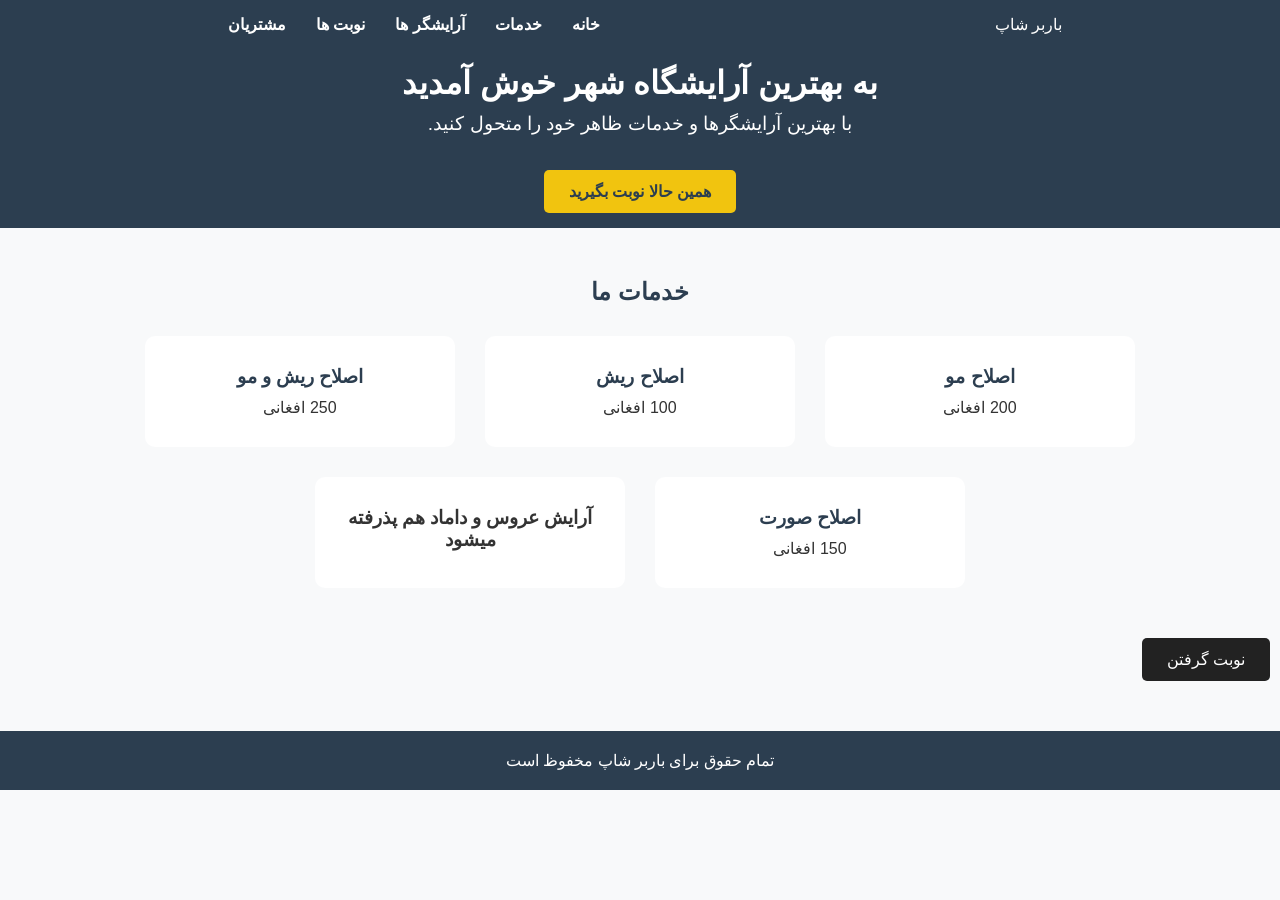
<file: index.html>
<!DOCTYPE html>
<html lang="en">
<head>
    <meta charset="UTF-8">
    <meta name="viewport" content="width=device-width, initial-scale=1.0">
    <title>Barber Shop</title>
    <link rel="stylesheet" href="css/style.css">
</head>
<body>
    <nav class="navbar">
        <div class="logo">باربر شاپ </div>
        <ul class="nav-links">
            <li><a href="index.html">خانه</a></li>
            <li><a href="services.html">خدمات</a></li>
            <li><a href="barbers.html">آرایشگر ها</a></li>
            <li><a href="appointments.html">نوبت ها</a></li>
            <li><a href="customers.html">مشتریان</a></li>
        </ul>
    </nav>

    <header class="hero">
        <h1>به بهترین آرایشگاه شهر خوش آمدید</h1>
        <p>با بهترین آرایشگرها و خدمات ظاهر خود را متحول کنید.</p>
        <a href="appointments.html" class="btn">همین حالا نوبت بگیرید</a>
    </header>

    <section class="services-previw">
        <h2>خدمات ما</h2>
       <div class="service-cards">

            <div class="card">
                <h3>اصلاح مو</h3>
                <p>200 افغانی</p>
          </div>

        <div class="card">
          <h3>اصلاح ریش</h3>
            <p>100 افغانی</p>
        </div>

        <div class="card">
            <h3>اصلاح ریش و مو</h3>
            <p>250 افغانی</p>
        </div>

        <div class="card">
           <h3>اصلاح صورت</h3>
            <p>150 افغانی</p>
        </div>
        <div class="AD">
            <h3>آرایش عروس و داماد هم پذرفته میشود</h3>
         </div>

    </section>
    <button onclick="welcomeMessage()">
        نوبت گرفتن
    </button>

    <footer>
        <p>تمام حقوق برای باربر شاپ مخفوظ است</p>
    </footer>
    <script src="js/script.js"></script>
</body>
</html>
</file>
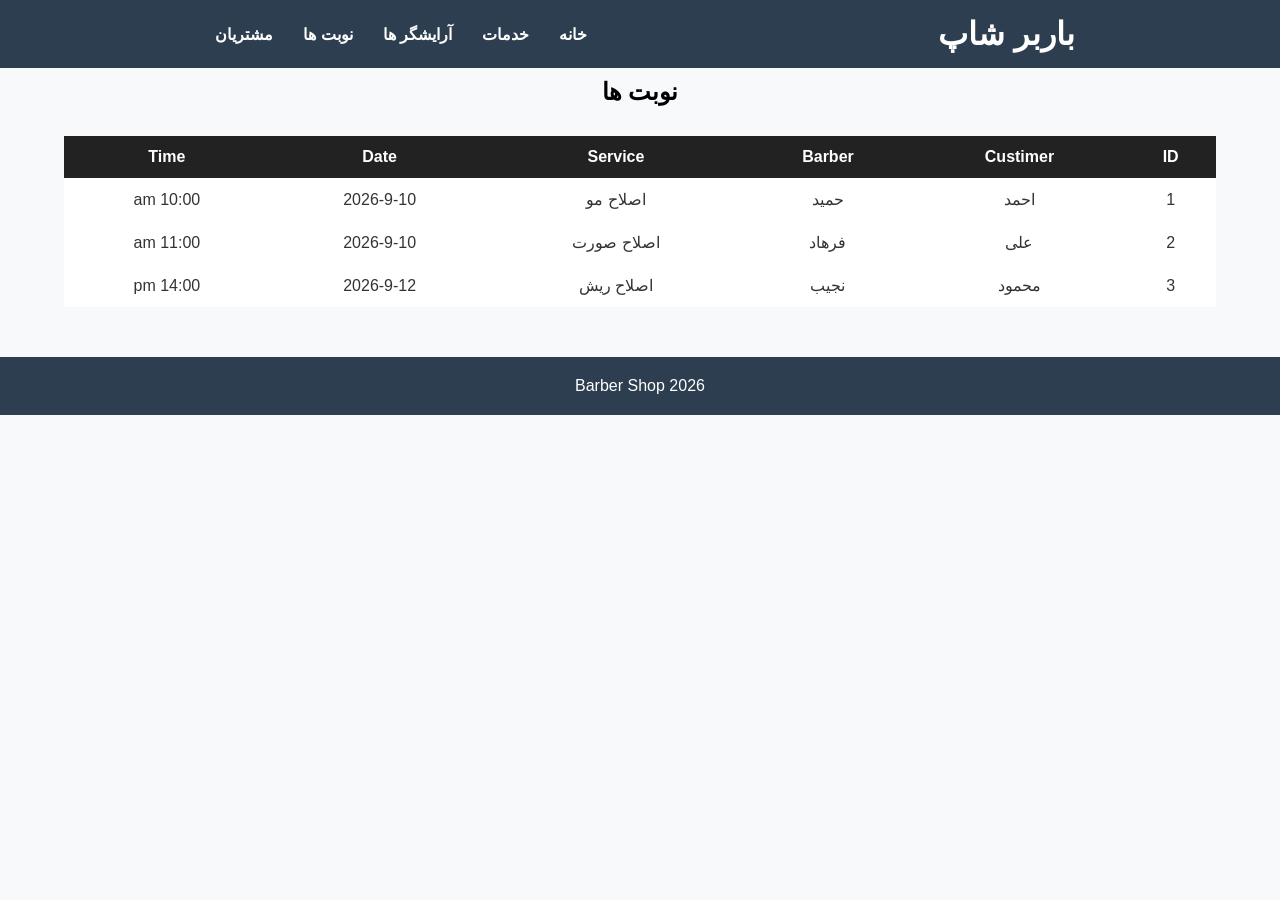
<file: appointments.html>
<!DOCTYPE html>
<html lang="fa">
<head>
    <meta charset="UTF-8">
    <meta name="viewport" 
    content="width=device-width, initial-scale=1.0">
    <title>appointments - Barber Shop</title>
    <link rel="stylesheet" href="css/style.css">
</head>
<body>
    <header>
        <h1>باربر شاپ</h1>
        <nav>
            <li><a href="index.html">خانه</a></li>
            <li><a href="services.html">خدمات</a></li>
            <li><a href="barbers.html">آرایشگر ها</a></li>
            <li><a href="appointments.html">نوبت ها</a></li>
            <li><a href="customers.html">مشتریان</a></li>
        </nav>
    </header>
    <main>
        <h2>نوبت ها</h2>
        <table>
            <tr>
                <th>ID</th>
                <th>Custimer</th>
                <th>Barber</th>
                <th>Service</th>
                <th>Date</th>
                <th>Time</th>
            </tr>
            <tr>
                <td>1</td>
                <td>احمد</td>
                <td>حمید</td>
                <td>اصلاح مو</td>
                <td>2026-9-10</td>
                <td>10:00 am</td>
            </tr>
            <tr>
                <td>2</td>
                <td>علی</td>
                <td>فرهاد</td>
                <td>اصلاح صورت</td>
                <td>2026-9-10</td>
                <td>11:00 am</td>
            </tr>
            <tr>
                <td>3</td>
                <td>محمود</td>
                <td>نجیب</td>
                <td>اصلاح ریش</td>
                <td>2026-9-12</td>
                <td>14:00 pm</td>
            </tr>
        </table>
    </main>
    <footer>
        <p>2026 Barber Shop</p>
    </footer>
    
</body>
</html>
</file>
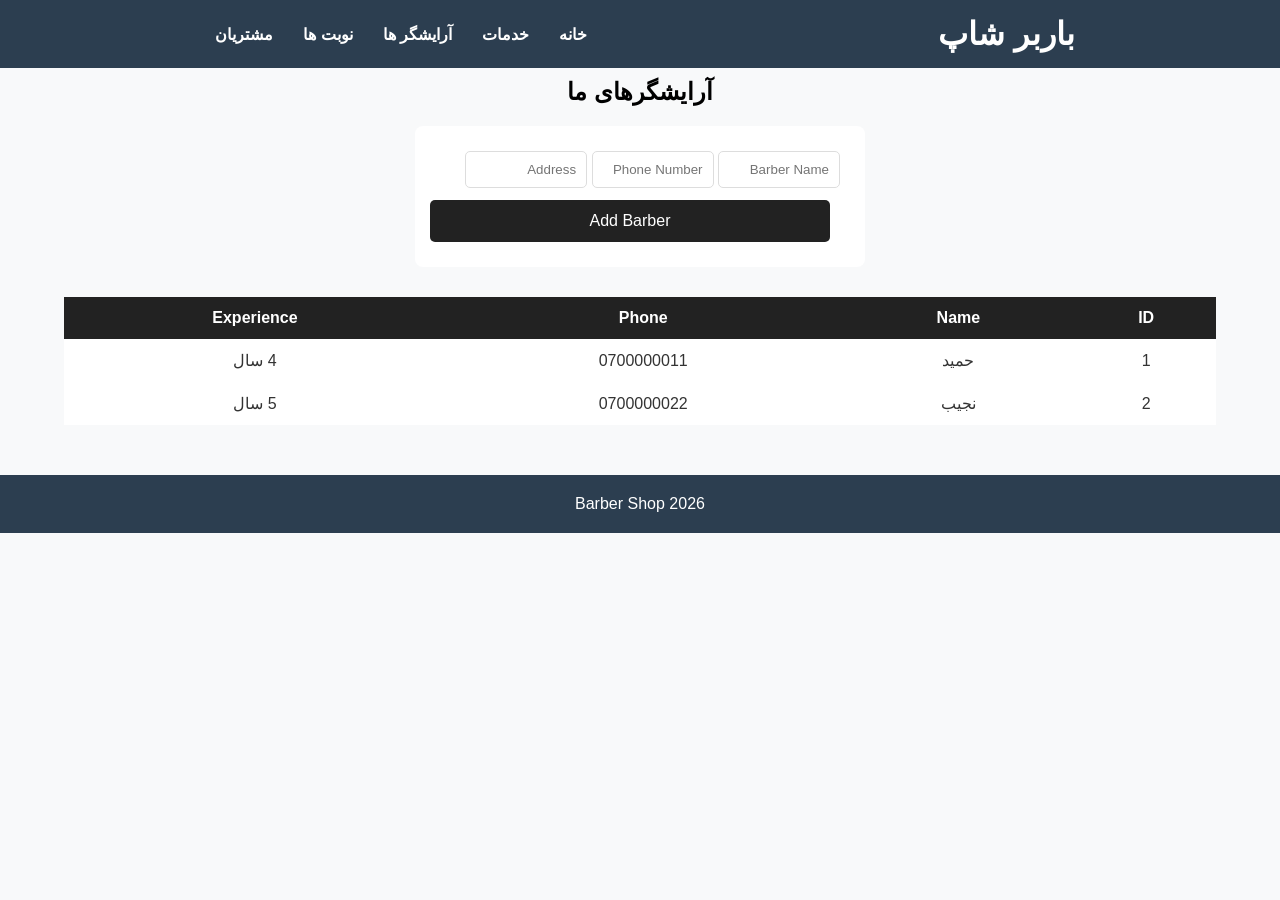
<file: barbers.html>
<!DOCTYPE html>
<html lang="fa">
<head>
    <meta charset="UTF-8">
    <meta name="viewport" 
    content="width=device-width, initial-scale=1.0">
    <title>Barbers - Barber Shop</title>
    <link rel="stylesheet" href="css/style.css">
</head>
<body>
    <header>
        <h1>باربر شاپ</h1>
        <nav>
            <li><a href="index.html">خانه</a></li>
            <li><a href="services.html">خدمات</a></li>
            <li><a href="barbers.html">آرایشگر ها</a></li>
            <li><a href="appointments.html">نوبت ها</a></li>
            <li><a href="customers.html">مشتریان</a></li>
        </nav>
    </header>
    <main>
        <h2>آرایشگرهای ما</h2>
        <form onsubmit="addBarber(event)">
            <input type="text" placeholder="Barber Name" required>
            <input type="text" placeholder="Phone Number" required>
            <input type="text" placeholder="Address">
            <button type="submit">Add Barber</button>
        </form>
        <table>
            <tr>
                <th>ID</th>
                <th>Name</th>
                <th>Phone</th>
                <th>Experience</th>
            </tr>
            <tr>
                <td>1</td>
                <td>حمید</td>
                <td>0700000011</td>
                <td>4 سال</td>
            </tr>
            <tr></tr>
                <td>2</td>
                <td>نجیب</td>
                <td>0700000022</td>
                <td>5 سال</td>
            </tr>
        </table>
    </main>
    
    <footer>
        <p>2026 Barber Shop</p>
    </footer>
    <script src="js/script.js"></script>
</body>
</html>
</file>
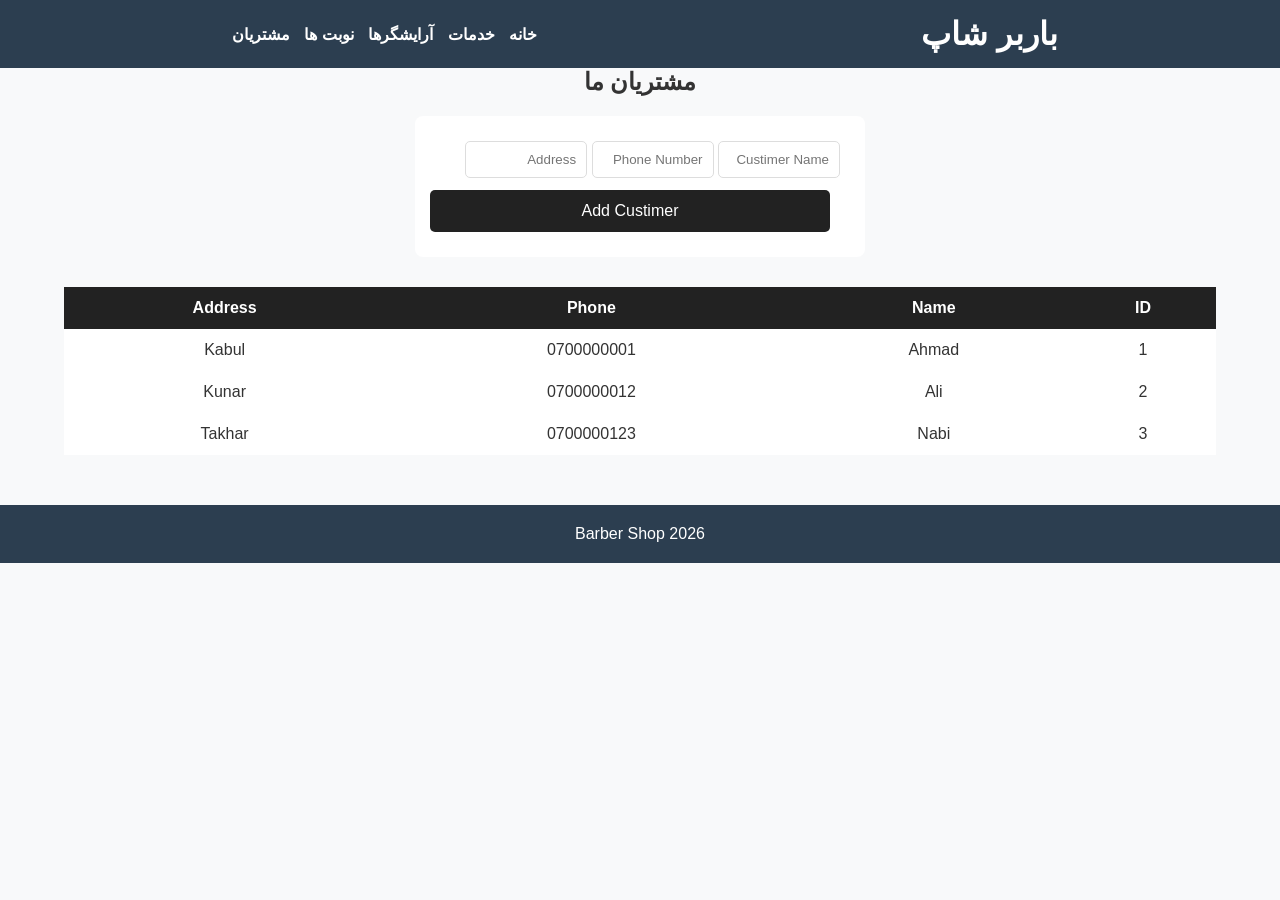
<file: customers.html>
<!DOCTYPE html>
<html lang="fa">
<head>
    <meta charset="UTF-8">
    <meta name="viewport" content="width=device-width, initial-scale=1.0">
    <title>Customers - Barber Shop</title>
    <link rel="stylesheet" href="css/style.css">
</head>
<body>
    <header>
        <h1>باربر شاپ</h1>
        <nav>
            <ul class="link">
            <a href="index.html">خانه</a>
            <a href="services.html">خدمات</a>
            <a href="barbers.html">آرایشگرها</a>
            <a href="appointments.html">نوبت ها</a>
            <a href="customers.html">مشتریان</a>
        </ul>
        </nav>
    </header>
    <mein>
        <h2 class="cust">مشتریان ما</h2>
        <form onsubmit="addCustomer(event)">
            <input type="text" placeholder="Custimer Name" required>
            <input type="text" placeholder="Phone Number" required>
            <input type="text" placeholder="Address">
            <button type="submit">Add Custimer</button>
        </form>
        <table>
            <tr>
                <th>ID</th>
                <th>Name</th>
                <th>Phone</th>
                <th>Address</th>
            </tr>

            <tr>
            <td>1</td>
            <td>Ahmad</td>
            <td>0700000001</td>
            <td>Kabul</td>   
        </tr>

        <tr></tr>
            <td>2</td>
            <td>Ali</td>
            <td>0700000012</td>
            <td>Kunar</td>   
        </tr>

        <tr></tr>
            <td>3</td>
            <td>Nabi</td>
            <td>0700000123</td>
            <td>Takhar</td>   
        </tr>
        </table>
    </mein>
    <footer>
        <p>2026 Barber Shop</p>
    </footer>
    <script src="js/script.js"></script>
</body>
</html>
</file>
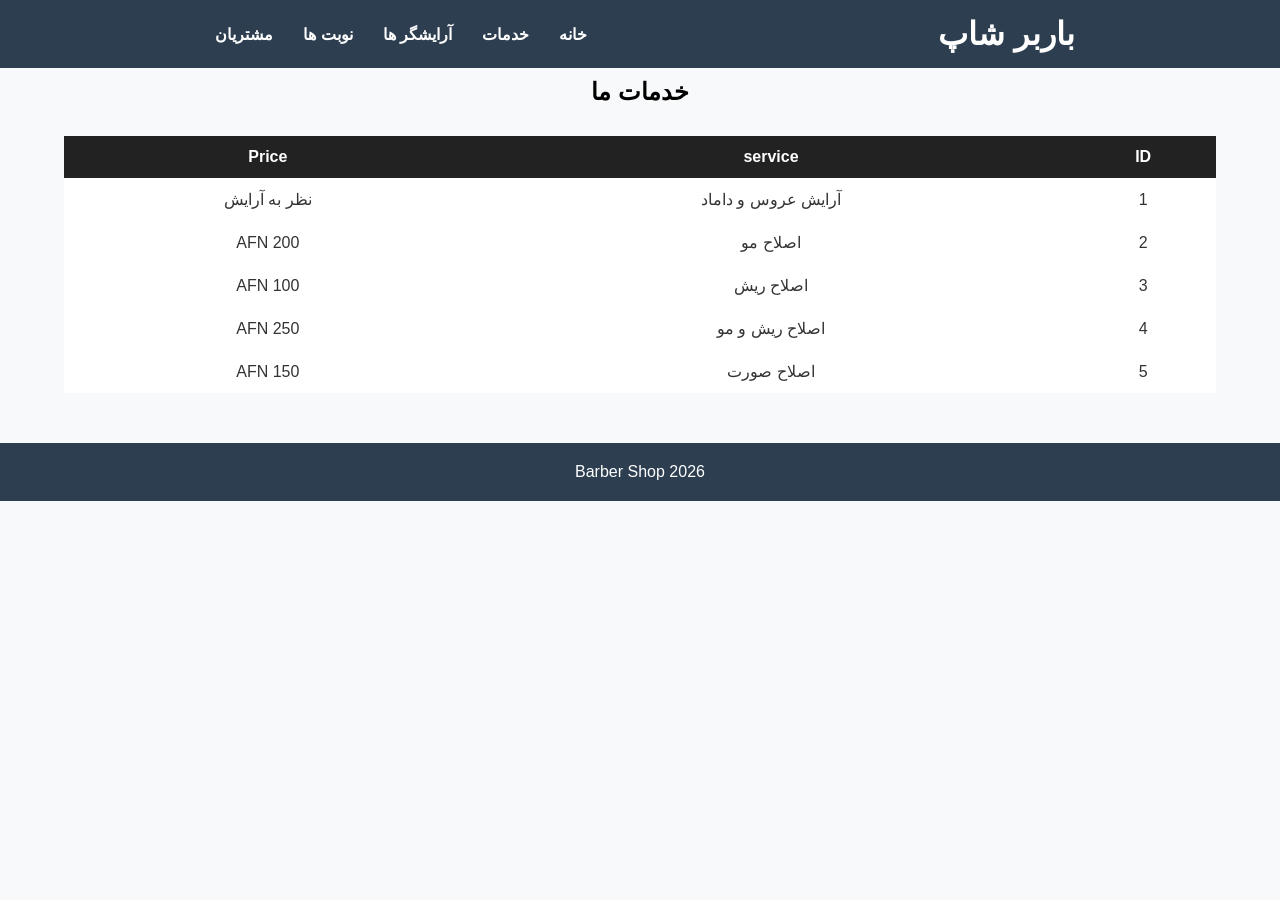
<file: services.html>
<!DOCTYPE html>
<html lang="en">
<head>
    <meta charset="UTF-8">
    <meta name="viewport" 
    content="width=device-width, initial-scale=1.0">
    <title>ٍServicse - barber Shop</title>
    <link rel="stylesheet" href="css/style.css">
</head>
<body>
    <header>
        <h1>باربر شاپ</h1>
        <nav>
            <li><a href="index.html">خانه</a></li>
            <li><a href="services.html">خدمات</a></li>
            <li><a href="barbers.html">آرایشگر ها</a></li>
            <li><a href="appointments.html">نوبت ها</a></li>
            <li><a href="customers.html">مشتریان</a></li>
        </nav>
    </header>
    <main>
        <h2>خدمات ما</h2>
        <table>
            <tr>
                <th>ID</th>
                <th>service</th>
                <th>Price</th>
            </tr>
            <tr>
                <td>1</td>
                <td>آرایش عروس و داماد</td>
                <td>نظر به آرایش</td>
            </tr>
            <tr>
                <td>2</td>
                <td>اصلاح مو</td>
                <td>200 AFN</td>
            </tr>
            <tr>
                <td>3</td>
                <td>اصلاح ریش</td>
                <td>100 AFN</td>
            </tr>
            <tr>
                <td>4</td>
                <td>اصلاح ریش و مو</td>
                <td>250 AFN</td>
            </tr>
            <tr>
                <td>5</td>
                <td>اصلاح صورت</td>
                <td>150 AFN</td>
            </tr>
        </table>
    </main>
    <footer>
        <p>2026 Barber Shop</p>
    </footer>
    
</body>
</html>
</file>
<file: css/style.css>
*{
    margin: 0;
    padding: 0;
    box-shadow: border-box;
    font-family: 'tahoma',sans-serif;
}
body{
    background-color: #f8f9fa;
    color: #333;
    direction: rtl;
}
.navbar{
    display: flex;
    justify-content: space-around;
    align-items: center;
    background-color: #2c3e50;
    padding: 15px 30px;
    color: white;
}
.nav-links{
    list-style: none;
    display: flex;
    gap: 20px;
}
.nav-links a{
    color: white;
    text-decoration: none;
    font-weight: bold;
    transition: color 0.3s;
}
.nav-links a:hover{
    color: #f1c40f;
}
.hero{
   text-align: center;
   flex-direction: column;
   align-items: center;
   gap: 10px;
}
.hero p{
    font-size: 1.2rem;
    margin-bottom: 25px;
}
.btn{
    display: inline-block;
    background-color: #f1c40f;
    color: #2c3e50;
    padding: 12px 25px;
    text-decoration: none;
    border-radius: 5px;
    font-weight: bold;
}
.btn:hover{
    background-color: #d4ac0d;
}
.services-previw{
    text-align: center;
    padding: 50px 20px;
}
.services-previw h2{
    margin-bottom: 30px;
    color: #2c3e50;
}
.service-cards{
    display: flex;
    justify-content: center;
    gap: 30px;
    flex-wrap: wrap;
}
.card{
    background: white;
    padding: 30px;
    border-radius: 10px;
    box-shadow: 0 4px 8px rgba(0,0,0,0,1);
    width: 250px;
    transition: transform 0.3s;
}
.card:hover{
  
    transform: translateY(-5px);
}
.AD{
    background: white;
    padding: 30px;
    border-radius: 10px;
    box-shadow: 0 4px 8px rgba(0,0,0,0,1);
    width: 250px;
    transition: transform 0.3s;
}
.AD:hover{
    color:orange;
    transform: translateY(-5px);
}
.card h3{
    margin-bottom: 10px;
    color: #2c3e50;
}
button{
    background-color: #222;
    color: white;
    border: none;
    margin-right: 10px;
    padding: 12px 25px;
    font-size: 16px;
    border-radius: 5px;
    cursor: pointer;
}
button:hover{
    background-color: #f0c040;
    color: #222;
}
footer{
    text-align: center;
    padding: 20px;
    background-color: #2c3e50;
    color: white;
    margin-top: 50px;
}
/*Customer Table */
table{
    width: 90%;
    margin: 30px auto;
    border-collapse: collapse;
    background-color: white;
}
th,td{
    border: 1px so #ddd;
    padding: 12px;
    text-align: center;
}
th{
    background-color: #222;
    color: white;
}
tr:hover{
    background-color: #f5f5f5;
}
header{
    display: flex;
    justify-content: space-around;
    align-items: center;
    background-color: #2c3e50;
    padding: 15px 30px;
    color: white;
}
main h2{
    text-align: center;
    color:black;
    margin-top: 10px;
}
.cust{
    text-align: center;
}
nav{
    list-style: none;
    display: flex;
    gap: 20px;
}
nav a{
    color: white;
    text-decoration: none;
    font-weight: bold;
    transition: color 0.3s;
    margin-left: 10px;
}
nav a:hover{
    color: #f1c40f;
}
/*Customer Form*/
form{
    width: 400px;
    margin: 20px auto;
    background-color: white;
    padding: 25px;
    border-radius: 8px;
}
form h3{
    margin-bottom: 15px;
}
form input{
    width: 100px;
    padding: 10px;
    margin-bottom: 12px;
    border: 1px solid #ddd;
    border-radius: 5px;
}
form button{
    width: 100%;
}
</file>
